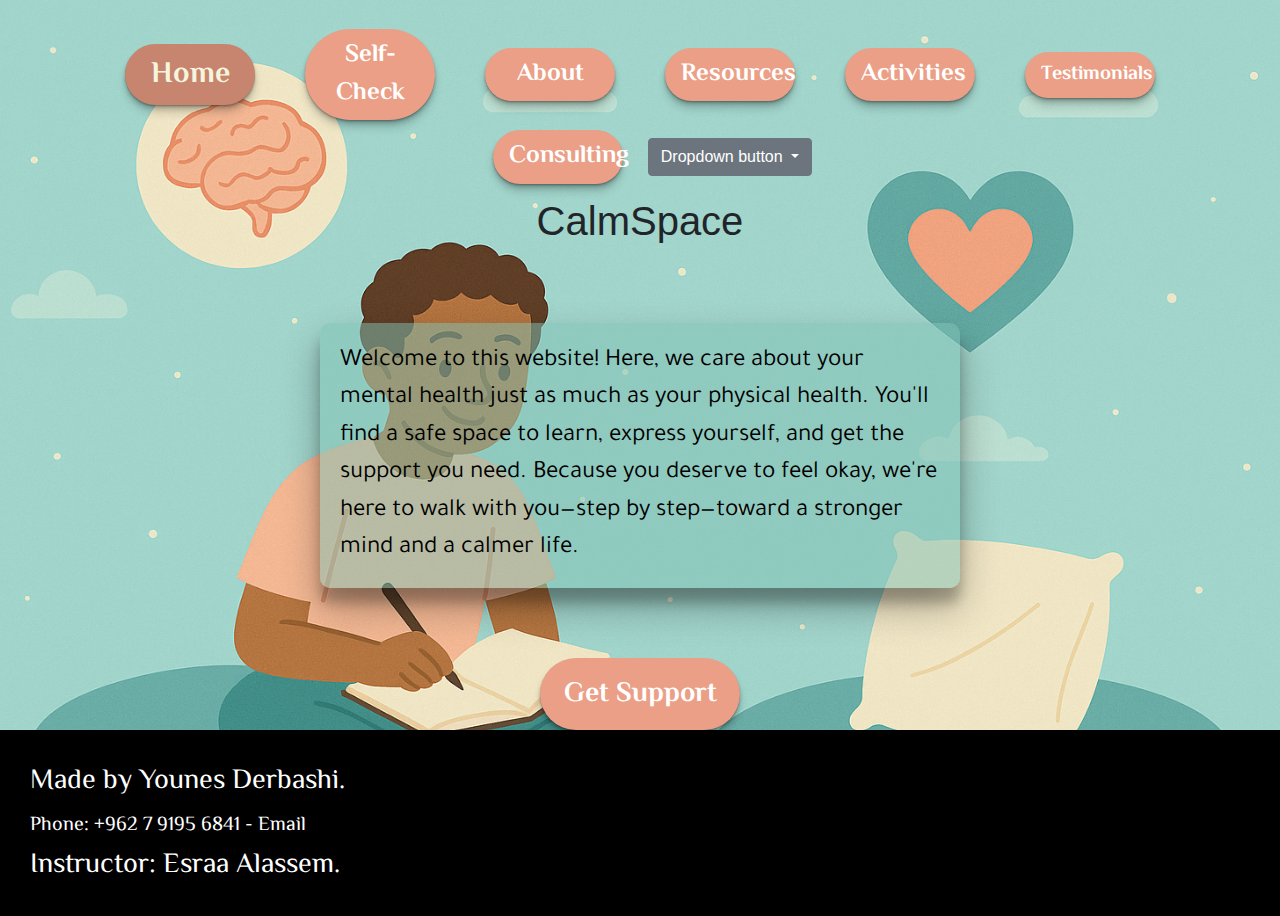
<file: index.html>
<!DOCTYPE html>
<html lang="en">
<head>
    <link rel="stylesheet" href="style.css">
    <meta charset="UTF-8">
     <link rel="stylesheet" href="https://cdn.jsdelivr.net/npm/bootstrap@4.0.0/dist/css/bootstrap.min.css" integrity="sha384-Gn5384xqQ1aoWXA+058RXPxPg6fy4IWvTNh0E263XmFcJlSAwiGgFAW/dAiS6JXm" crossorigin="anonymous">
    <meta name="viewport" content="width=device-width, initial-scale=1.0">
    <link href="https://fonts.googleapis.com/css2?family=El+Messiri:wght@400;600&family=Tajawal:wght@400;700&display=swap" rel="stylesheet">
    <title>CalmSpace</title>
</head>
<body>
  <nav class="navbar navbar-expand-md justify-content-center mt-3">
    <div class="container-fluid flex-wrap justify-content-center">
      <a class="nav-link custom-nav selected" href="index.html">Home</a>
      <a class="nav-link custom-nav" href="form.html">Self-Check</a>
      <a class="nav-link custom-nav" href="about.html">About</a>
      <a class="nav-link custom-nav" href="resources.html">Resources</a>
      <a class="nav-link custom-nav" href="activities.html">Activities</a>
      <a class="nav-link custom-nav" style="font-size:20px" href="testimonials.html">Testimonials</a>
      <a class="nav-link custom-nav" href="consulting.html">Consulting</a>
<div class="dropdown">
  <button class="btn btn-secondary dropdown-toggle" type="button" id="dropdownMenuButton" data-toggle="dropdown" aria-haspopup="true" aria-expanded="false">
    Dropdown button
  </button>
  <div class="dropdown-menu" aria-labelledby="dropdownMenuButton">
    <a class="dropdown-item" href="#">Action</a>
    <a class="dropdown-item" href="#">Another action</a>
    <a class="dropdown-item" href="#">Something else here</a>
  </div>
</div>
    </div>
  </nav>
<h1>CalmSpace</h1>
<main>
	<p>Welcome to this website! Here, we care about your mental health just as much as your physical
	health. You'll find a safe space to learn, express yourself, and get the support you need. Because you deserve to feel okay, we're here to walk with you—step by step—toward a stronger mind and a calmer life.</p> </main>

    <a target="_blank" class="button" href="https://www.justlife.com/ar-AE/psychotherapy-counselling">Get Support</a>

<a href=""></a>

<footer>
	<div class="footerColumn">Made by Younes Derbashi.
		<br><span style="font-size: 20px">Phone: ‪+962 7 9195 6841‬ - </span>
		<span style="font-size: 20px"><a href="mailto:refshex.ana@gmail.com">Email</a></span>
	</div>
<div class="footerColumn">Instructor: <a href="https://www.linkedin.com/in/esraa-alassem-8b09a3246">Esraa Alassem</a>.</div>
</footer>
</body>
</html>
</file>
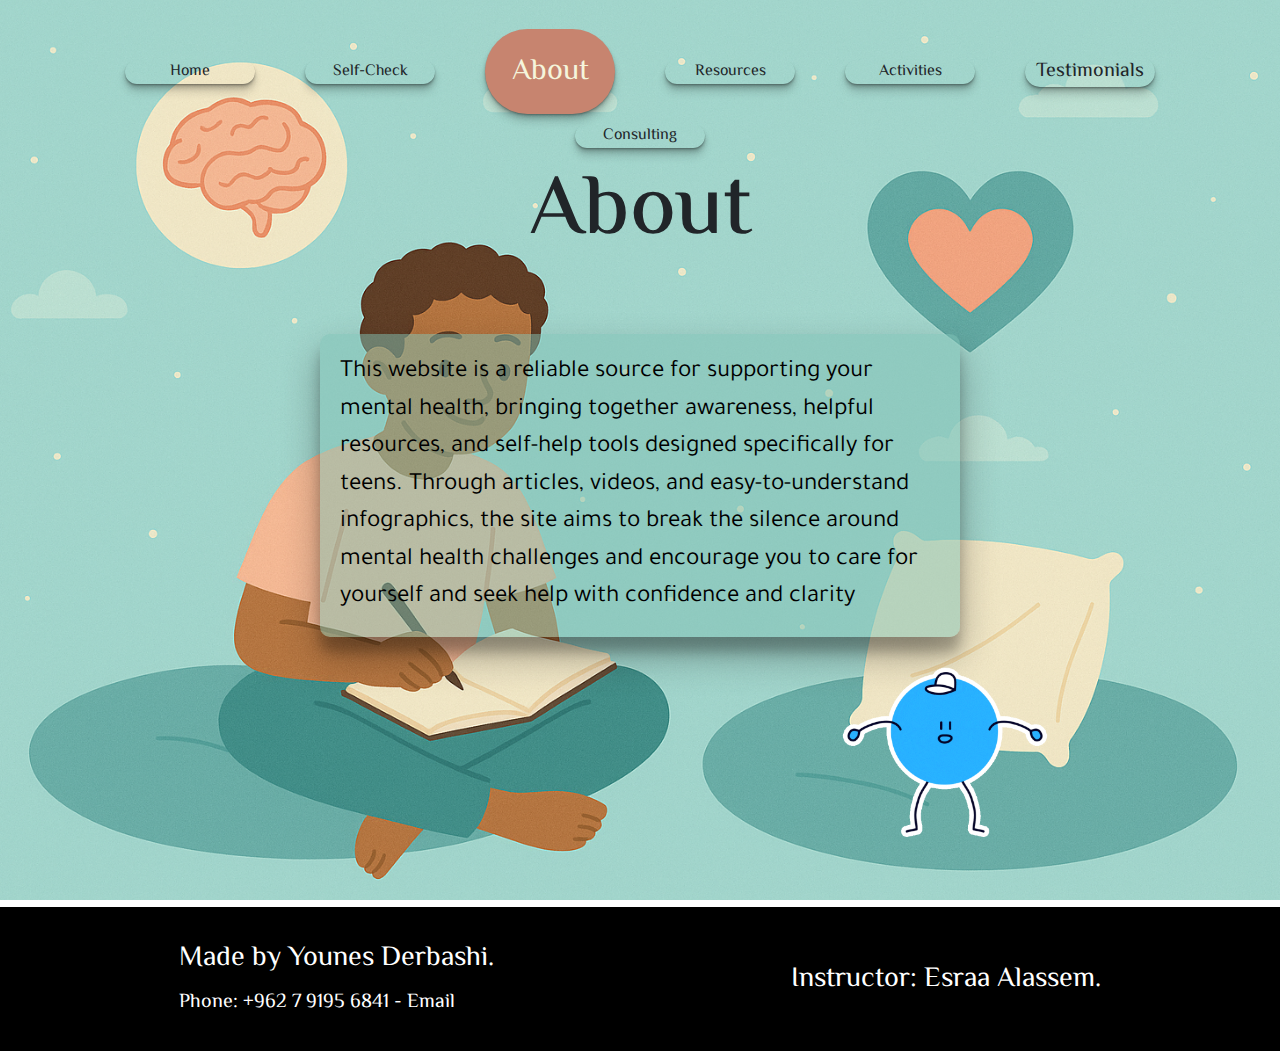
<file: about.html>
<!DOCTYPE html>
<html lang="en">
<head>
    <link href="https://cdn.jsdelivr.net/npm/bootstrap@5.3.2/dist/css/bootstrap.min.css" rel="stylesheet">
    <link rel="stylesheet" href="style.css">
    <meta charset="UTF-8">
    <meta name="viewport" content="width=device-width, initial-scale=1.0">
    <link href="https://fonts.googleapis.com/css2?family=El+Messiri:wght@400;600&family=Tajawal:wght@400;700&display=swap" rel="stylesheet">
    <title>About - CalmSpace</title>
</head>
<body>


    <nav class="navbar navbar-expand-md justify-content-center mt-3">
        <div class="container-fluid flex-wrap justify-content-center">
          <a class="nav-link custom-nav" href="index.html">Home</a>
          <a class="nav-link custom-nav" href="form.html">Self-Check</a>
          <a class="nav-link custom-nav selected" href="about.html">About</a>
          <a class="nav-link custom-nav" href="resources.html">Resources</a>
          <a class="nav-link custom-nav" href="activities.html">Activities</a>
          <a class="nav-link custom-nav" style="font-size:20px" href="testimonials.html">Testimonials</a>
          <a class="nav-link custom-nav" href="consulting.html">Consulting</a>
        </div>
      </nav>
	<h1>About</h1>
<main>
<p style="margin-bottom: 0">This website is a reliable source for supporting your mental health, bringing together awareness, helpful resources, and self-help tools designed specifically for teens. Through articles, videos, and easy-to-understand infographics, the site aims to break the silence around mental health challenges and encourage you to care for yourself and seek help with confidence and clarity</p>
	<img class="image-below"src="assets/gifs/about-guy.gif" alt="About guy gif.">
</main>
<footer>
	<div class="footerColumn">Made by Younes Derbashi.
		<br><span style="font-size: 20px">Phone: +962 7 9195 6841 - </span>
		<span style="font-size: 20px"><a href="mailto:refshex.ana@gmail.com">Email</a></span>
	</div>
<div class="footerColumn">Instructor: <a href="https://www.linkedin.com/in/esraa-alassem-8b09a3246">Esraa Alassem</a>.</div>
</footer>
</body>
</html>
</file>
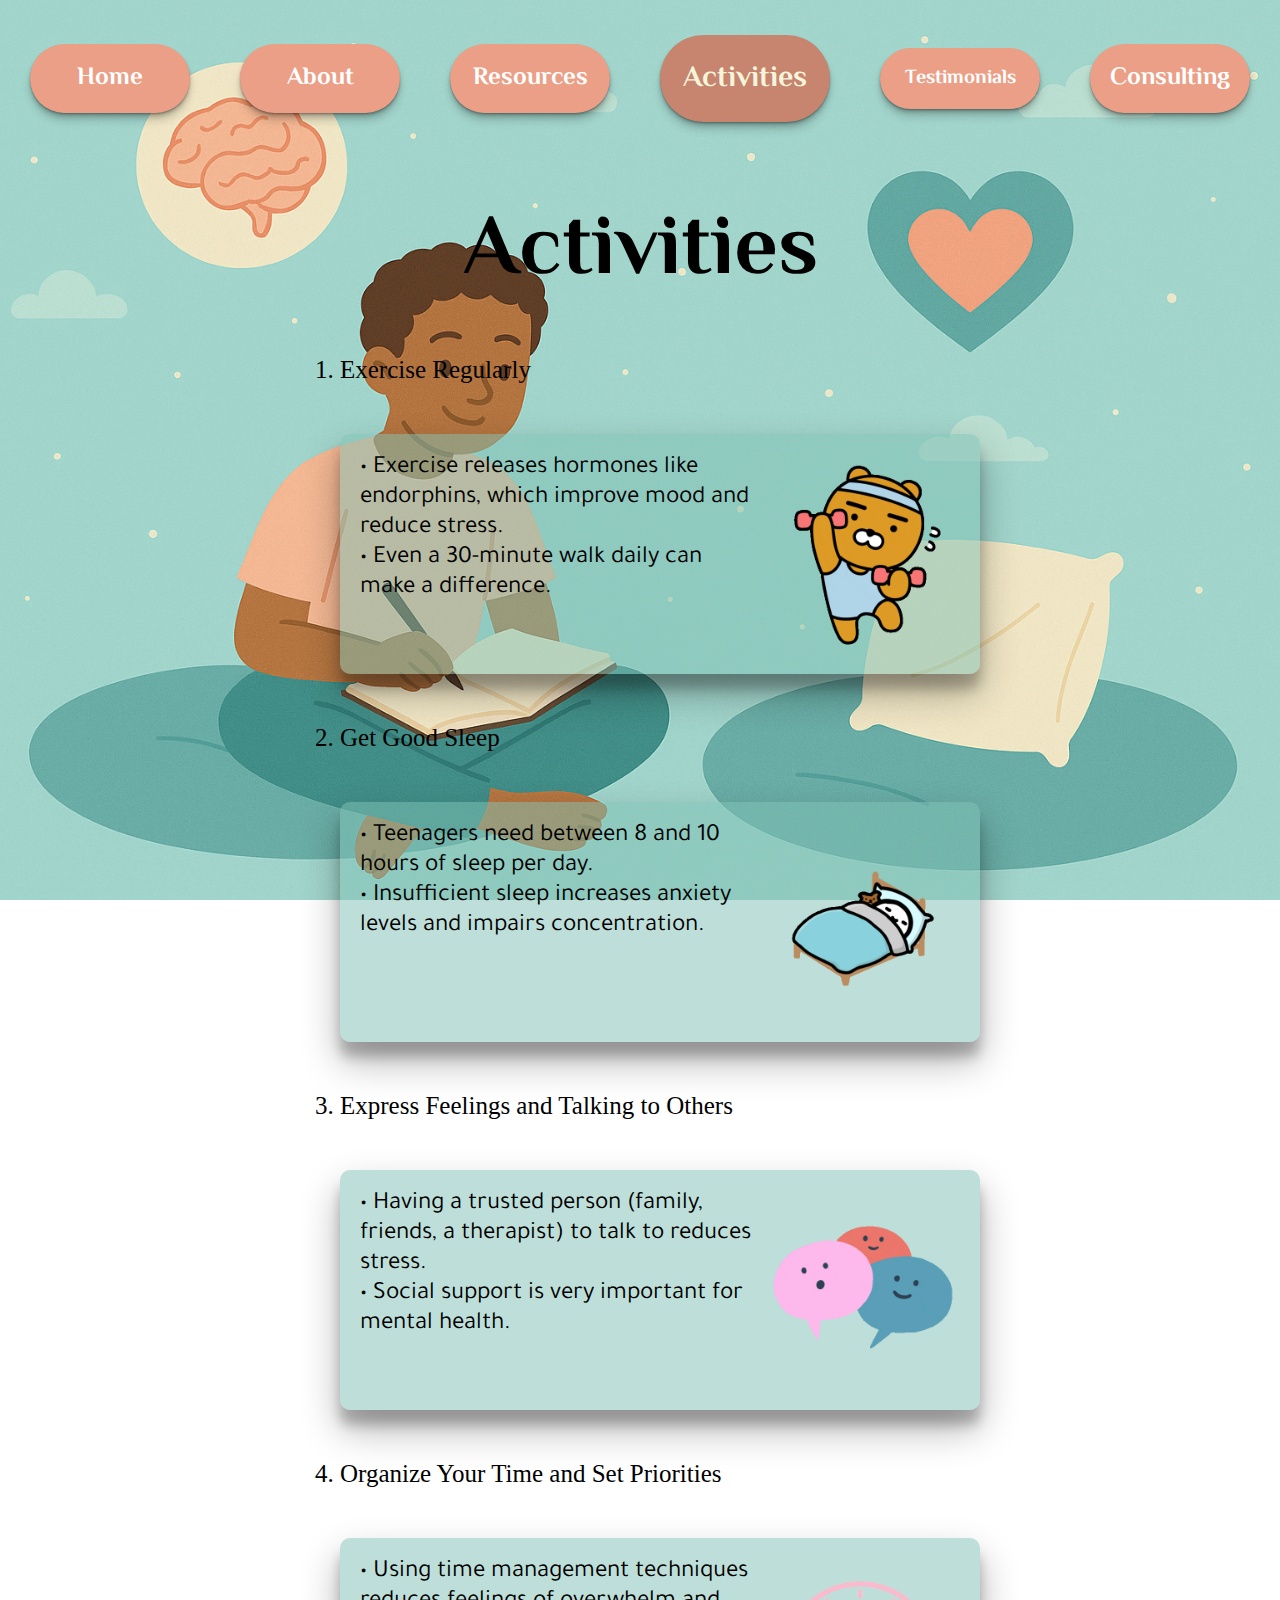
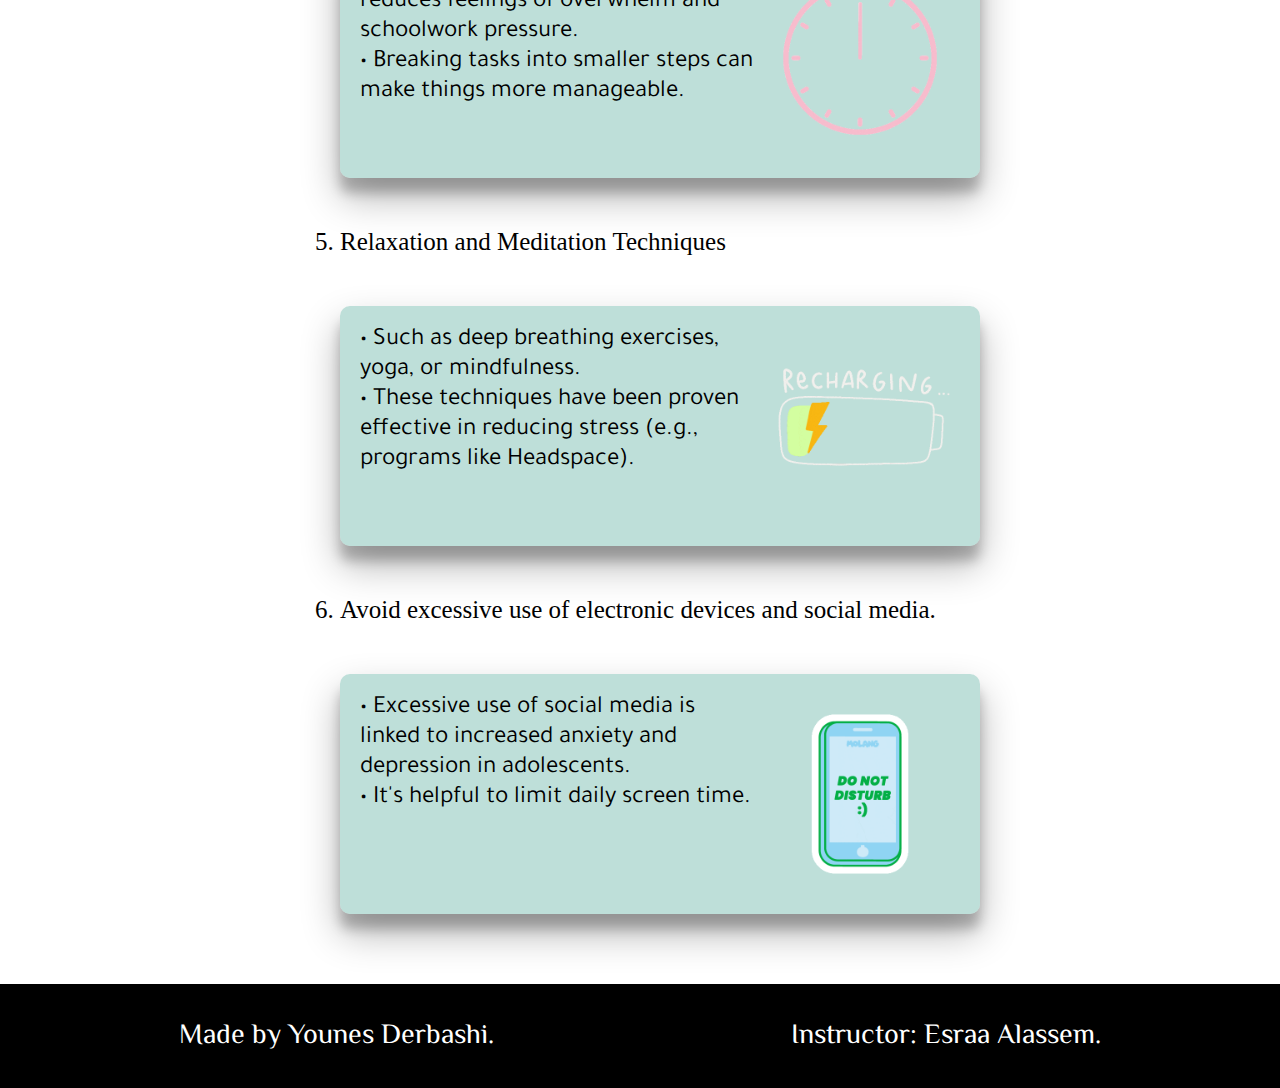
<file: activities.html>
<!DOCTYPE html>
<html lang="en">
<head>
    <link rel="stylesheet" href="style.css">
    <meta charset="UTF-8">
    <meta name="viewport" content="width=device-width, initial-scale=1.0">
    <link href="https://fonts.googleapis.com/css2?family=El+Messiri:wght@400;600&family=Tajawal:wght@400;700&display=swap" rel="stylesheet">
    <title>Activities - CalmSpace</title>
</head>
<body>
<nav>
    <a href="index.html">Home</a>
    <a href="about.html">About</a>
    <a href="resources.html">Resources</a>
    <a class="selected" href="activities.html">Activities</a>
    <a style="font-size:20px" href="testimonials.html">Testimonials</a>
    <a href="consulting.html">Consulting</a>
</nav>
	<header>
	<h1>Activities</h1>
	</header>
<main>
<ol>
	<li>Exercise Regularly</li>
	<div class="list-img">
	<div class="content">
	• Exercise releases hormones like endorphins, which improve mood and reduce stress.
	<br>
	• Even a 30-minute walk daily can make a difference.
	</div>
	<img src="assets/gifs/sports-bear.gif" alt="Dancing bear.">
	</div>


	<li>Get Good Sleep</li>
	<div class="list-img">
	<div class="content">
	• Teenagers need between 8 and 10 hours of sleep per day.
	<br>
	• Insufficient sleep increases anxiety levels and impairs concentration.
	</div>
	<img src="assets/gifs/sleeping-figure.gif" alt="Sleeping guy.">
	</div>


	<li>Express Feelings and Talking to Others</li>
	<div class="list-img">
	<div class="content">
	• Having a trusted person (family, friends, a therapist) to talk to reduces stress.
	<br>
	• Social support is very important for mental health.
	</div>
	<img src="assets/gifs/self-expression.gif" alt="Emotion clouds/bubbles.">
	</div>


	<li>Organize Your Time and Set Priorities</li>
	<div class="list-img">
	<div class="content">
	• Using time management techniques reduces feelings of overwhelm and schoolwork pressure.
	<br>
	• Breaking tasks into smaller steps can make things more manageable.
	</div>
	<img src="assets/gifs/clock.gif" alt="Clock ticking.">
	</div>


	<li>Relaxation and Meditation Techniques</li>
	<div class="list-img">
	<div class="content">
	• Such as deep breathing exercises, yoga, or mindfulness.
	<br>
	• These techniques have been proven effective in reducing stress (e.g., programs like Headspace).
	</div>
	<img src="assets/gifs/relaxation.gif" alt="Battery gif.">
	</div>

	<li>Avoid excessive use of electronic devices and social media.</li>
	<div class="list-img">
	<div class="content">
	• Excessive use of social media is linked to increased anxiety and depression in adolescents.
	<br>
	• It's helpful to limit daily screen time.
	</div>
	<img src="assets/gifs/no-phone.gif" alt="Do not disturb.">
	</div>
</ol>

</main>
<footer>
<div class="footerColumn">Made by Younes Derbashi.</div>
<div class="footerColumn">Instructor: <a target="_blank" href="https://www.linkedin.com/in/esraa-alassem-8b09a3246">Esraa Alassem</a>.</div>
</footer>
</body>
</html>
</file>
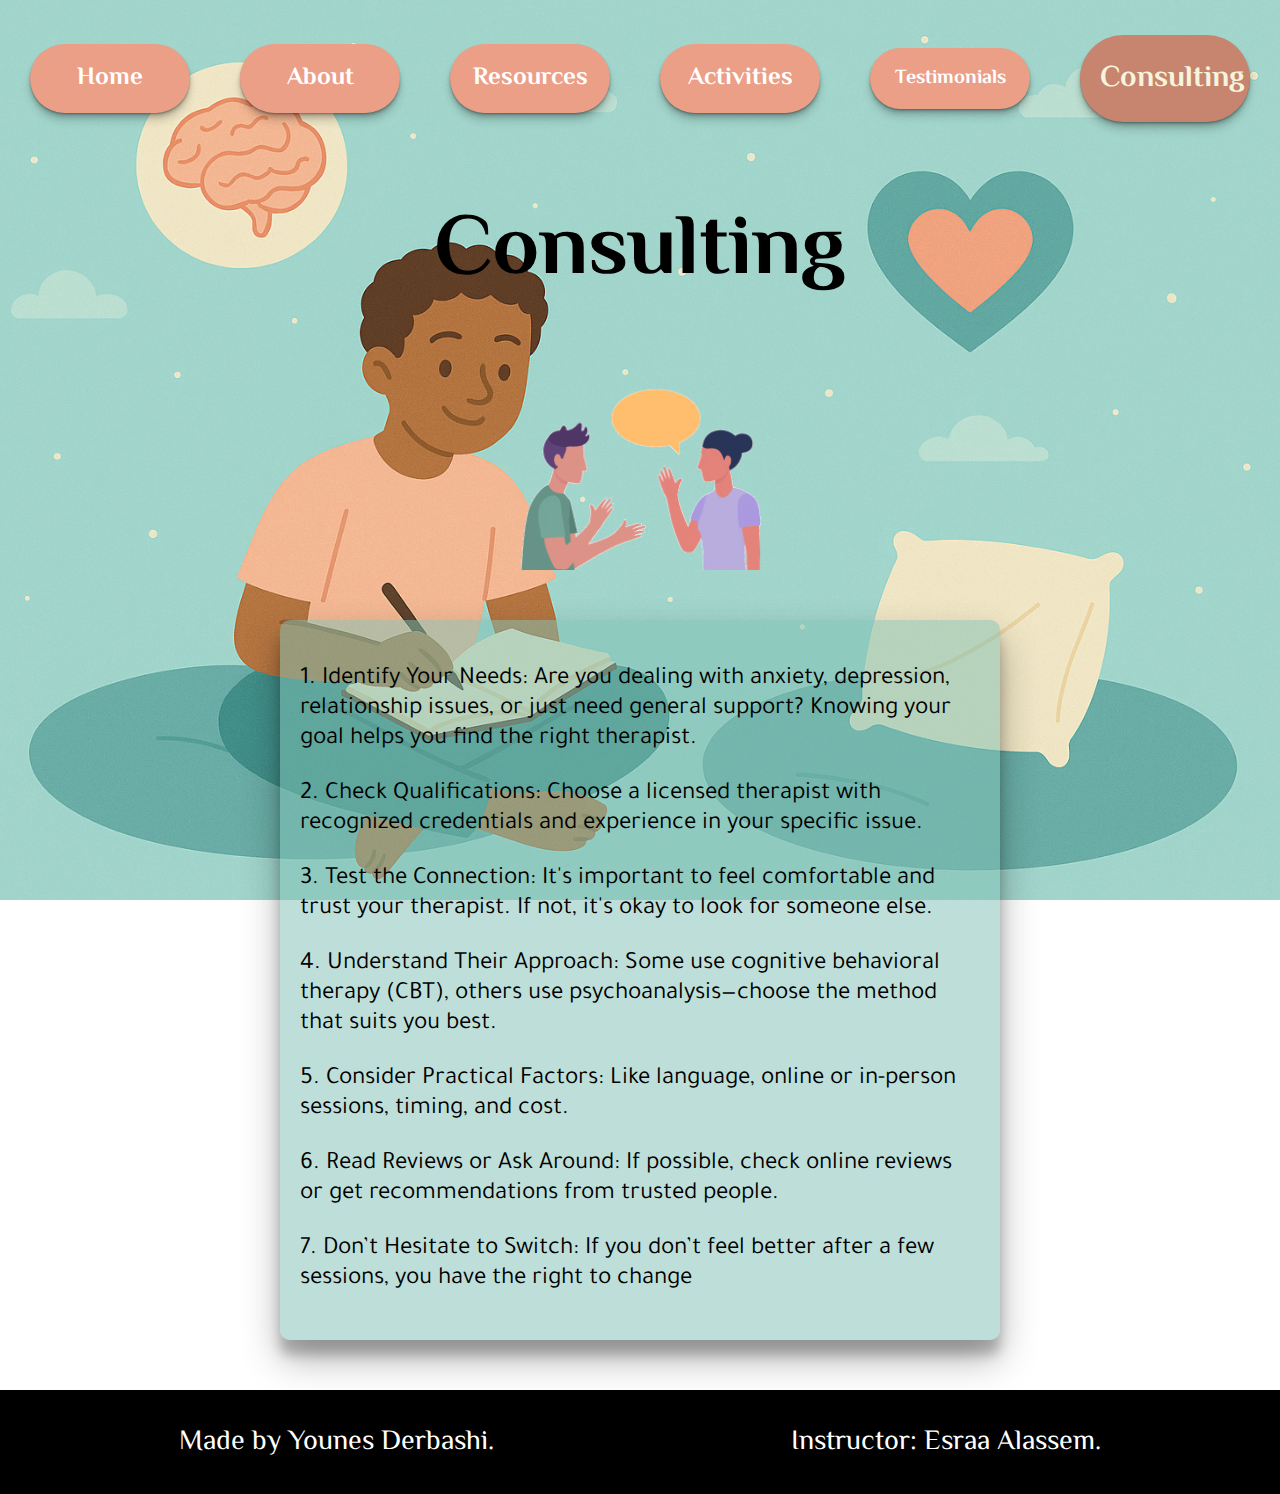
<file: consulting.html>
<!DOCTYPE html>
<html lang="en">
<head>
    <link rel="stylesheet" href="style.css">
    <meta charset="UTF-8">
    <meta name="viewport" content="width=device-width, initial-scale=1.0">
    <link href="https://fonts.googleapis.com/css2?family=El+Messiri:wght@400;600&family=Tajawal:wght@400;700&display=swap" rel="stylesheet">
    <title>Consulting - CalmSpace</title>
</head>
<body>
<nav>
    <a href="index.html">Home</a>
    <a href="about.html">About</a>
    <a href="resources.html">Resources</a>
    <a href="activities.html">Activities</a>
    <a  style="font-size:20px" href="testimonials.html">Testimonials</a>
    <a class="selected" href="consulting.html">Consulting</a>
</nav>
	<header>
	<h1>Consulting</h1>
	<img src="assets/gifs/consult.gif" alt="Consulting gif." width="250" height="250">
	</header>
	<div class="main">
	<p>1. Identify Your Needs: Are you dealing with anxiety, depression, relationship issues, or just need general support? Knowing your goal helps you find the right therapist. </p>
	<p>2. Check Qualifications: Choose a licensed therapist with recognized credentials and experience in your specific issue.</p>
	<p>3. Test the Connection: It's important to feel comfortable and trust your therapist. If not, it's okay to look for someone else.</p>
	<p>4. Understand Their Approach: Some use cognitive behavioral therapy (CBT), others use psychoanalysis—choose the method that suits you best.</p>
	<p>5. Consider Practical Factors: Like language, online or in-person sessions, timing, and cost.</p>
	<p>6. Read Reviews or Ask Around: If possible, check online reviews or get recommendations from trusted people.</p>
	<p>7. Don’t Hesitate to Switch: If you don’t feel better after a few sessions, you have the right to change</p>
</div>
<footer>
<div class="footerColumn">Made by Younes Derbashi.</div>
<div class="footerColumn">Instructor: <a target="_blank" href="https://www.linkedin.com/in/esraa-alassem-8b09a3246">Esraa Alassem</a>.</div>
</footer>

<style>
.main {
	max-width: 680px;	
	font-size: 25px;
	font-family: "Tajawal";
	margin-inline: auto;
	margin-block: 50px;
	background-color: #7ebfb380;
	border-radius: 10px;
	color: #000;
	padding: 20px;
	box-shadow: 0 19px 38px rgba(0,0,0,0.30), 0 15px 12px rgba(0,0,0,0.22);
}

</style>
</body>
</html>
</file>
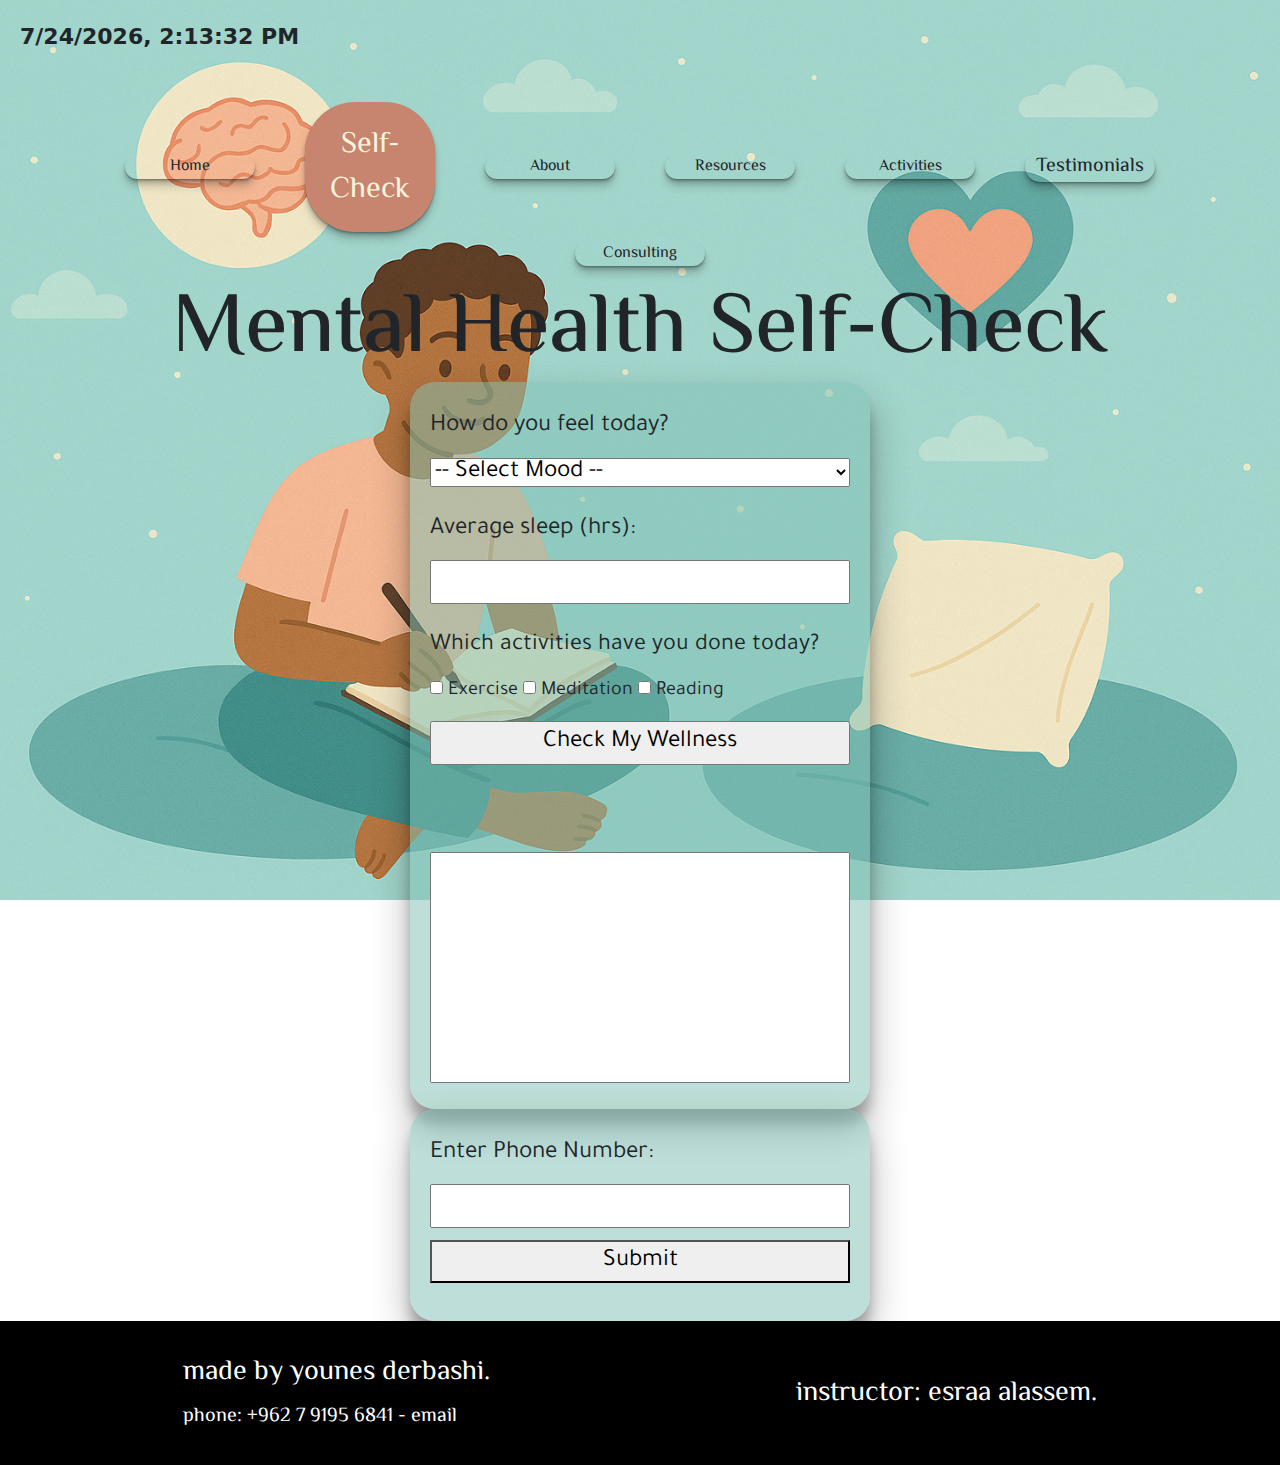
<file: form.html>
<!doctype html>
<html lang="en">
<head>
    <link href="https://cdn.jsdelivr.net/npm/bootstrap@5.3.2/dist/css/bootstrap.min.css" rel="stylesheet">
    <link rel="stylesheet" href="style.css">
    <meta charset="utf-8">
    <meta name="viewport" content="width=device-width, initial-scale=1.0">
    <link href="https://fonts.googleapis.com/css2?family=el+messiri:wght@400;600&family=tajawal:wght@400;700&display=swap" rel="stylesheet">
    <title>calmspace</title>
</head>
<body>
<div style="font-size: 22px; padding: 20px; font-weight: bold" id="datetime" style="font-weight: bold; margin: 10px 0;"></div>
<nav class="navbar navbar-expand-md justify-content-center mt-3">
    <div class="container-fluid flex-wrap justify-content-center">
      <a class="nav-link custom-nav " href="index.html">Home</a>
      <a class="nav-link custom-nav selected" href="form.html">Self-Check</a>
      <a class="nav-link custom-nav" href="about.html">About</a>
      <a class="nav-link custom-nav" href="resources.html">Resources</a>
      <a class="nav-link custom-nav" href="activities.html">Activities</a>
      <a class="nav-link custom-nav" style="font-size:20px" href="testimonials.html">Testimonials</a>
      <a class="nav-link custom-nav" href="consulting.html">Consulting</a>
    </div>
  </nav>
<h1>Mental Health Self-Check</h1>

<form id="selfCheckForm">
  <label for="select-list">How do you feel today?</label>
  <select id="select-list" name="mood-list">
    <option value="">-- Select Mood --</option>
    <option value="Happy">Happy</option>
    <option value="Frowning">Frowning</option>
    <option value="Sad">Sad</option>
  </select>
  <span class="error" id="moodError" style="color:red;"></span>

  <label for="sleep">Average sleep (hrs):</label>
  <input type="number" id="sleep" name="sleep">
  <span class="error" id="sleepError" style="color:red;"></span>

  <fieldset>
    <legend>Which activities have you done today?</legend>
    <span style="font-size: 20px">
    <input type="checkbox" name="activity" value="Exercise"> Exercise
    <input type="checkbox" name="activity" value="Meditation"> Meditation
    <input type="checkbox" name="activity" value="Reading"> Reading
    <span class="error" id="activityError" style="color:red;"></span>
    </span>
  </fieldset>

  <input type="submit" value="Check My Wellness">

  <br><br>
  <textarea id="report" rows="6" cols="50" readonly></textarea>
 
</form>

<form onsubmit="return validatePhoneNumber()">
  <label for="phone">Enter Phone Number:</label>
  <input type="text" id="phone" name="phone" />
  <button type="submit">Submit</button>
  <p id="message" style="color:red;"></p>
</form>

<script>
  function validatePhoneNumber() {
    const phoneInput = document.getElementById("phone").value;
    const message = document.getElementById("message");

    if (phoneInput.startsWith("00962") && phoneInput.length === 14) {
      message.style.color = "green";
      message.textContent = "Phone number is valid!";
      return true;
    } else {
      message.textContent = "Invalid phone number. It must start with 00962 and be 14 characters long.";
      return false;
    }
  }
</script>

<script>
window.onload = function () {
    const dateTime = new Date().toLocaleString();
    document.getElementById("datetime").textContent = dateTime;

    document.getElementById("selfCheckForm").onsubmit = function (e) {
        let valid = true;

        document.querySelectorAll("span.error").forEach(span => span.textContent = "");

        const mood = document.getElementById("select-list");
        if (!mood.value) {
            document.getElementById("moodError").textContent = "Please select a mood.";
            valid = false;
        }

        const sleep = document.getElementById("sleep");
        if (!sleep.value || isNaN(sleep.value) || sleep.value < 0 || sleep.value > 24) {
            document.getElementById("sleepError").textContent = "Enter valid sleep hours (0–24).";
            valid = false;
        }

        const activities = document.querySelectorAll("input[name='activity']:checked");
        if (activities.length === 0) {
            document.getElementById("activityError").textContent = "Select at least one activity.";
            valid = false;
        }

        if (!valid) {
            e.preventDefault();
            return false;
        }

        const report = `
Mood: ${mood.value}
Sleep: ${sleep.value} hours
Activities: ${Array.from(activities).map(cb => cb.value).join(", ")}
        `;
        document.getElementById("report").value = report;
        return false;
    };
};
</script>


<footer>
	<div class="footercolumn">made by younes derbashi.
		<br><span style="font-size: 20px">phone: +962 7 9195 6841 - </span>
		<span style="font-size: 20px"><a href="mailto:refshex.ana@gmail.com">email</a></span>
	</div>
<div class="footercolumn">instructor: <a href="https://www.linkedin.com/in/esraa-alassem-8b09a3246">esraa alassem</a>.</div>
</footer>
</body>
</html>
</file>
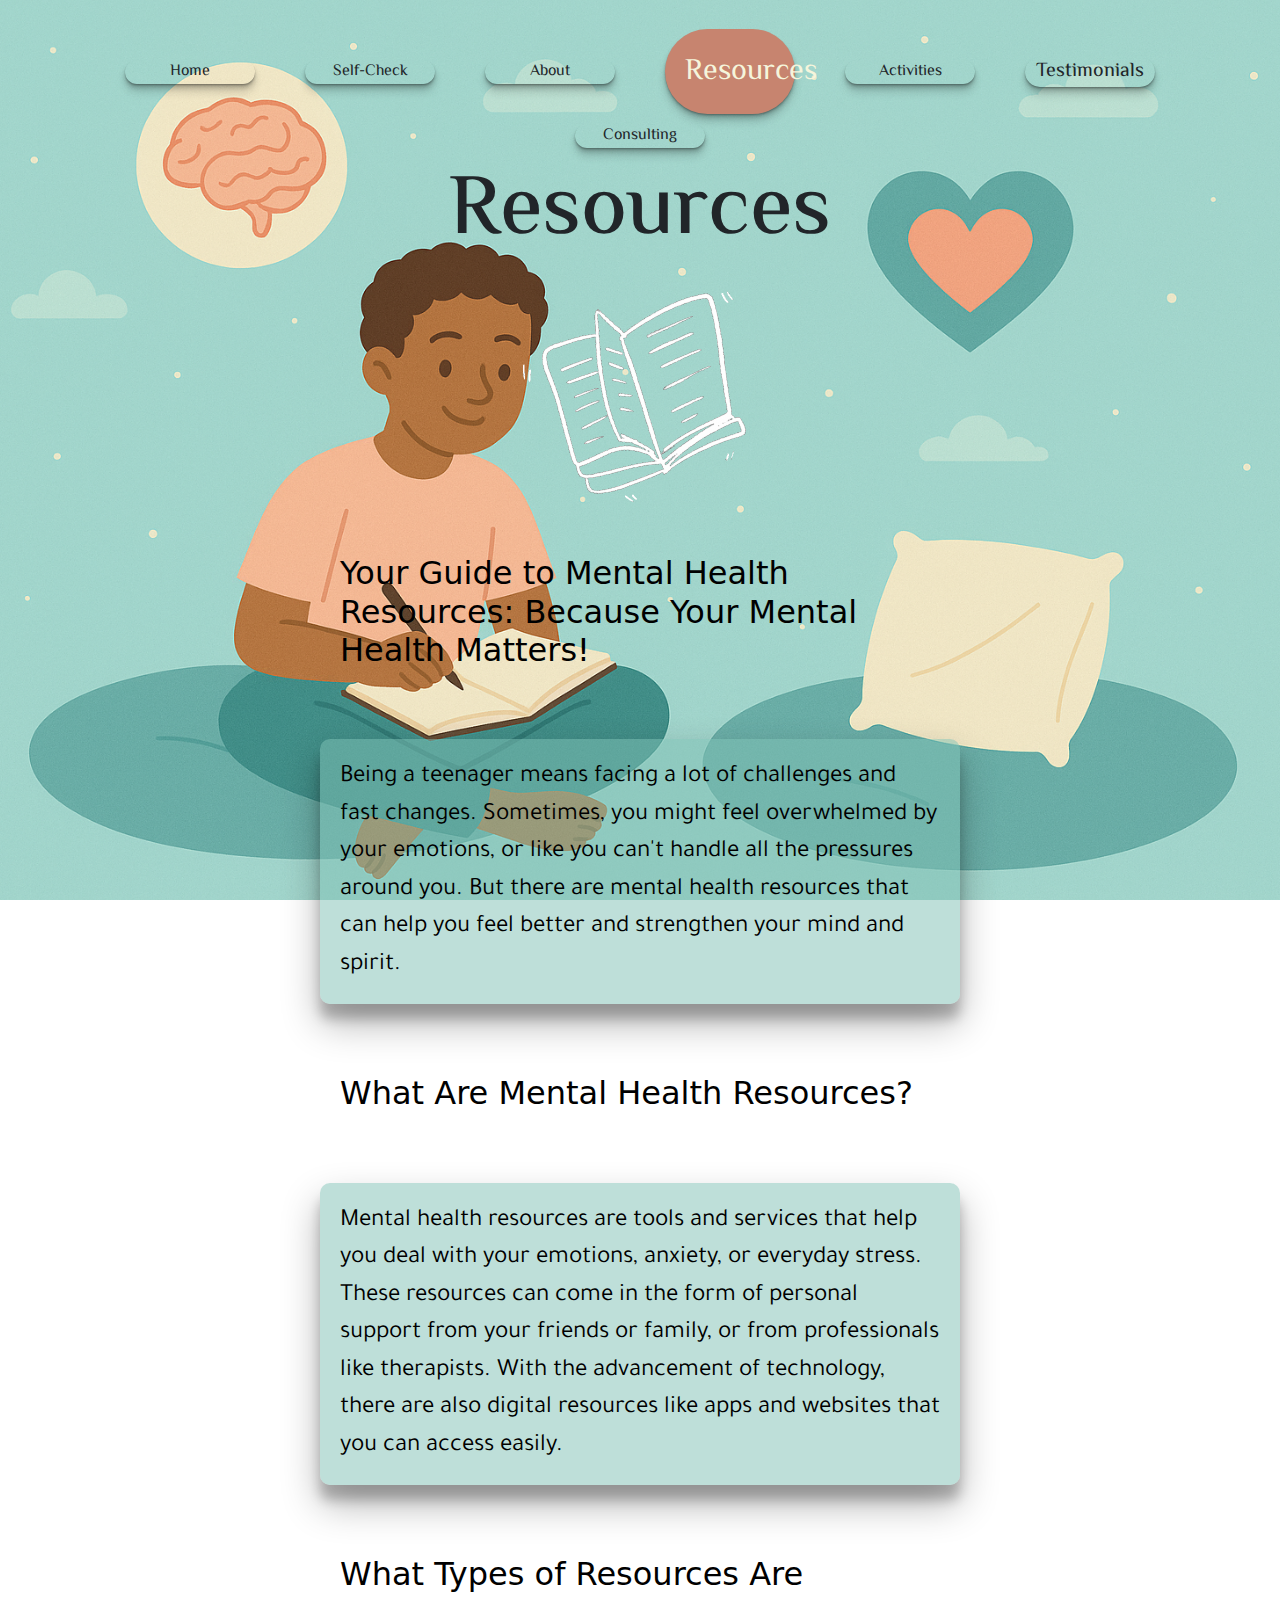
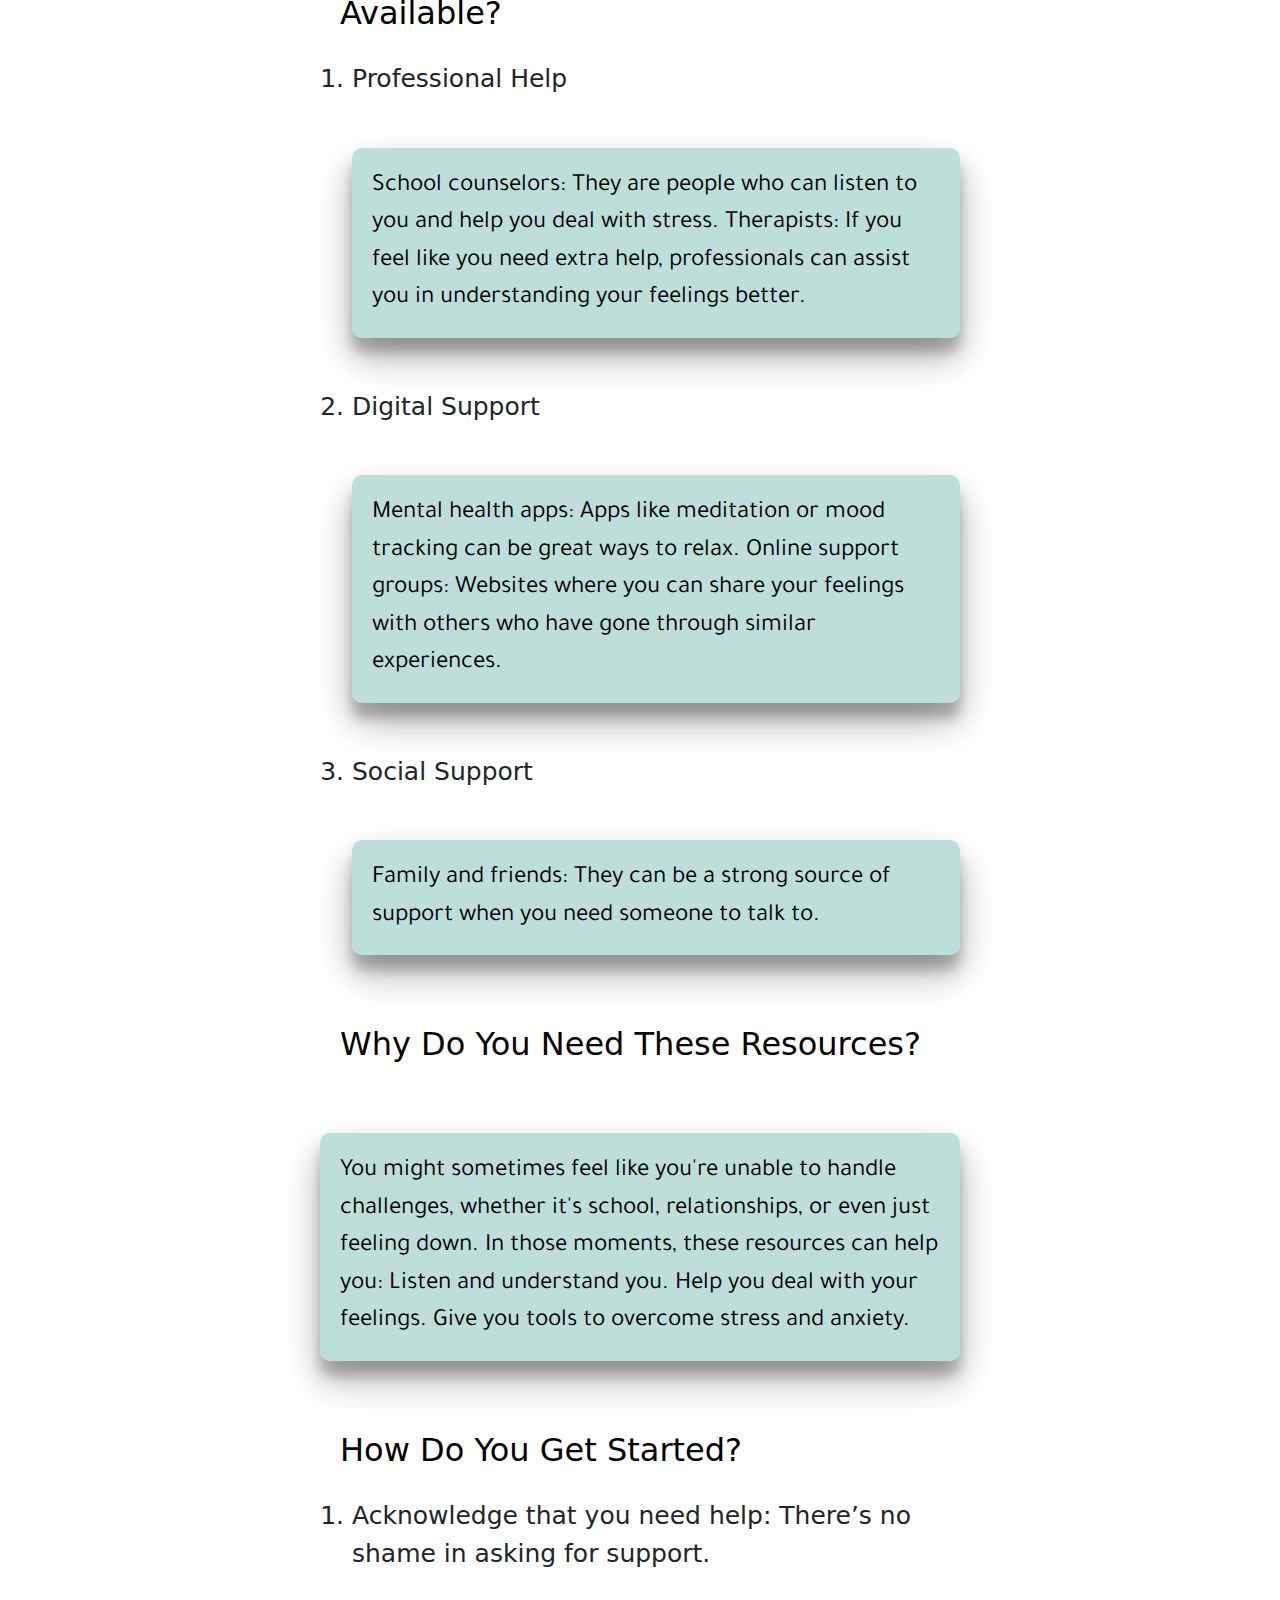
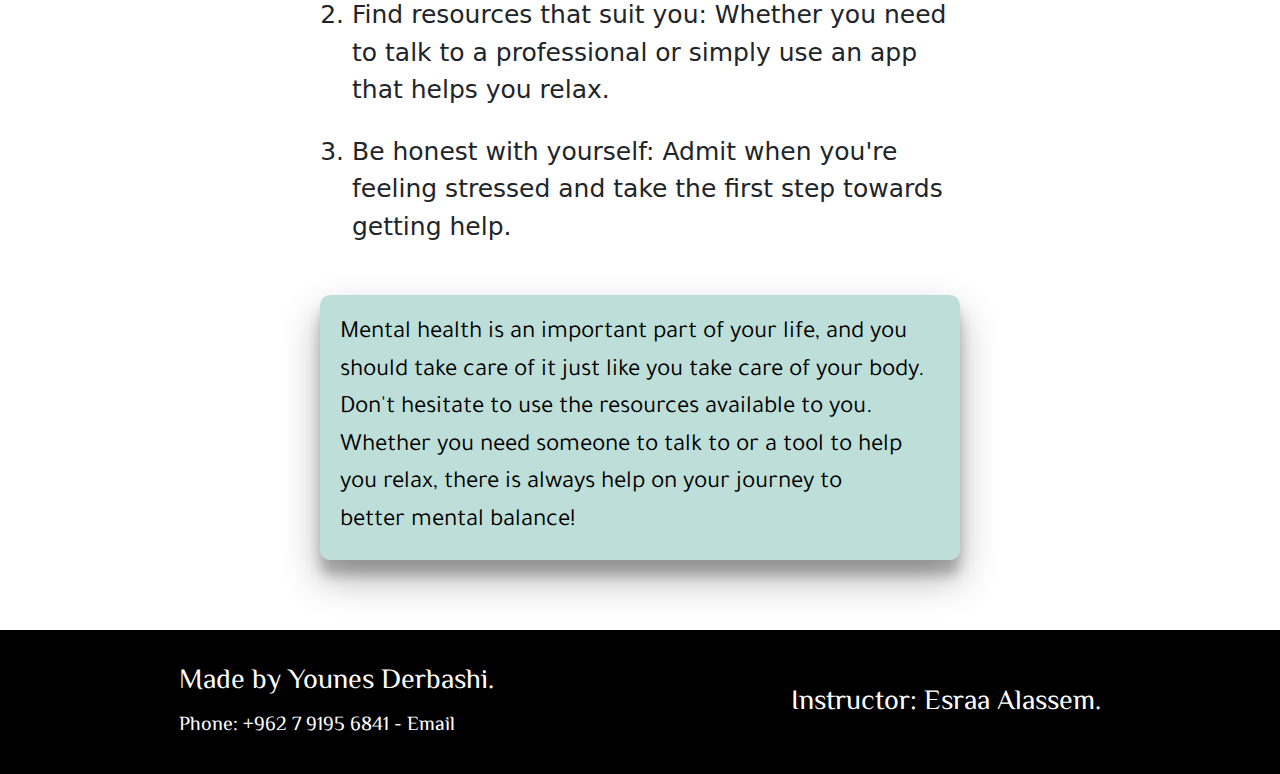
<file: resources.html>
<!DOCTYPE html>
<html lang="en">
<head>
	<link href="https://cdn.jsdelivr.net/npm/bootstrap@5.3.2/dist/css/bootstrap.min.css" rel="stylesheet">
    <link rel="stylesheet" href="style.css">
    <meta charset="UTF-8">
    <meta name="viewport" content="width=device-width, initial-scale=1.0">
    <link href="https://fonts.googleapis.com/css2?family=El+Messiri:wght@400;600&family=Tajawal:wght@400;700&display=swap" rel="stylesheet">
    <title>Resources - CalmSpace</title>
</head>
<body>
	<nav class="navbar navbar-expand-md justify-content-center mt-3">
        <div class="container-fluid flex-wrap justify-content-center">
          <a class="nav-link custom-nav" href="index.html">Home</a>
          <a class="nav-link custom-nav" href="form.html">Self-Check</a>
          <a class="nav-link custom-nav" href="about.html">About</a>
          <a class="nav-link custom-nav selected" href="resources.html">Resources</a>
          <a class="nav-link custom-nav" href="activities.html">Activities</a>
          <a class="nav-link custom-nav" style="font-size:20px" href="testimonials.html">Testimonials</a>
          <a class="nav-link custom-nav" href="consulting.html">Consulting</a>
        </div>
      </nav>
	<header>
	<h1>Resources</h1>
	<img  width="250" height="250" src="assets/gifs/book.gif" alt="Booktgif.">
	</header>
<main>
	<h2>Your Guide to Mental Health Resources: Because Your Mental Health Matters!</h2>
	<p>Being a teenager means facing a lot of challenges and fast changes. Sometimes, you might feel overwhelmed by your emotions, or like you can't handle all the pressures around you. But there are mental health resources that can help you feel better and strengthen your mind and spirit.</p>
	<h2>What Are Mental Health Resources?</h2>
	<p>Mental health resources are tools and services that help you deal with your emotions, anxiety, or everyday stress. These resources can come in the form of personal support from your friends or family, or from professionals like therapists. With the advancement of technology, there are also digital resources like apps and websites that you can access easily.</p>
	<h2>What Types of Resources Are Available?</h2>
	<ol>
		<li>Professional Help</li>
		<p>School counselors: They are people who can listen to you and help you deal with stress.
		Therapists: If you feel like you need extra help, professionals can assist you in understanding your feelings better.
</p>
		<li>Digital Support</li>
		<p>Mental health apps: Apps like meditation or mood tracking can be great ways to relax.
		Online support groups: Websites where you can share your feelings with others who have gone through similar experiences.</p>
		<li>Social Support</li>
		<p>Family and friends: They can be a strong source of support when you need someone to talk to.</p>
	</ol>
	<h2>Why Do You Need These Resources?</h2>
	<p>You might sometimes feel like you're unable to handle challenges, whether it's school, relationships, or even just feeling down. In those moments, these resources can help you:
		Listen and understand you.
		Help you deal with your feelings.
		Give you tools to overcome stress and anxiety.</p>
	<h2>How Do You Get Started?</h2>
	<ol>
		<li>Acknowledge that you need help: There’s no shame in asking for support.</li>
		<br>
		<li>Find resources that suit you: Whether you need to talk to a professional or simply use an app that helps you relax.</li>
		<br>
		<li>Be honest with yourself: Admit when you're feeling stressed and take the first step towards getting help.</li>
	</ol>
	<p>Mental health is an important part of your life, and you should take care of it just like you take care of your body. Don't hesitate to use the resources available to you. Whether you need someone to talk to or a tool to help you relax, there is always help on your journey to better mental balance!</p>
</main>
<footer>
	<div class="footerColumn">Made by Younes Derbashi.
		<br><span style="font-size: 20px">Phone: +962 7 9195 6841 - </span>
		<span style="font-size: 20px"><a href="mailto:refshex.ana@gmail.com">Email</a></span>
	</div>
<div class="footerColumn">Instructor: <a href="https://www.linkedin.com/in/esraa-alassem-8b09a3246">Esraa Alassem</a>.</div>
</footer>
</body>
</html>
</file>
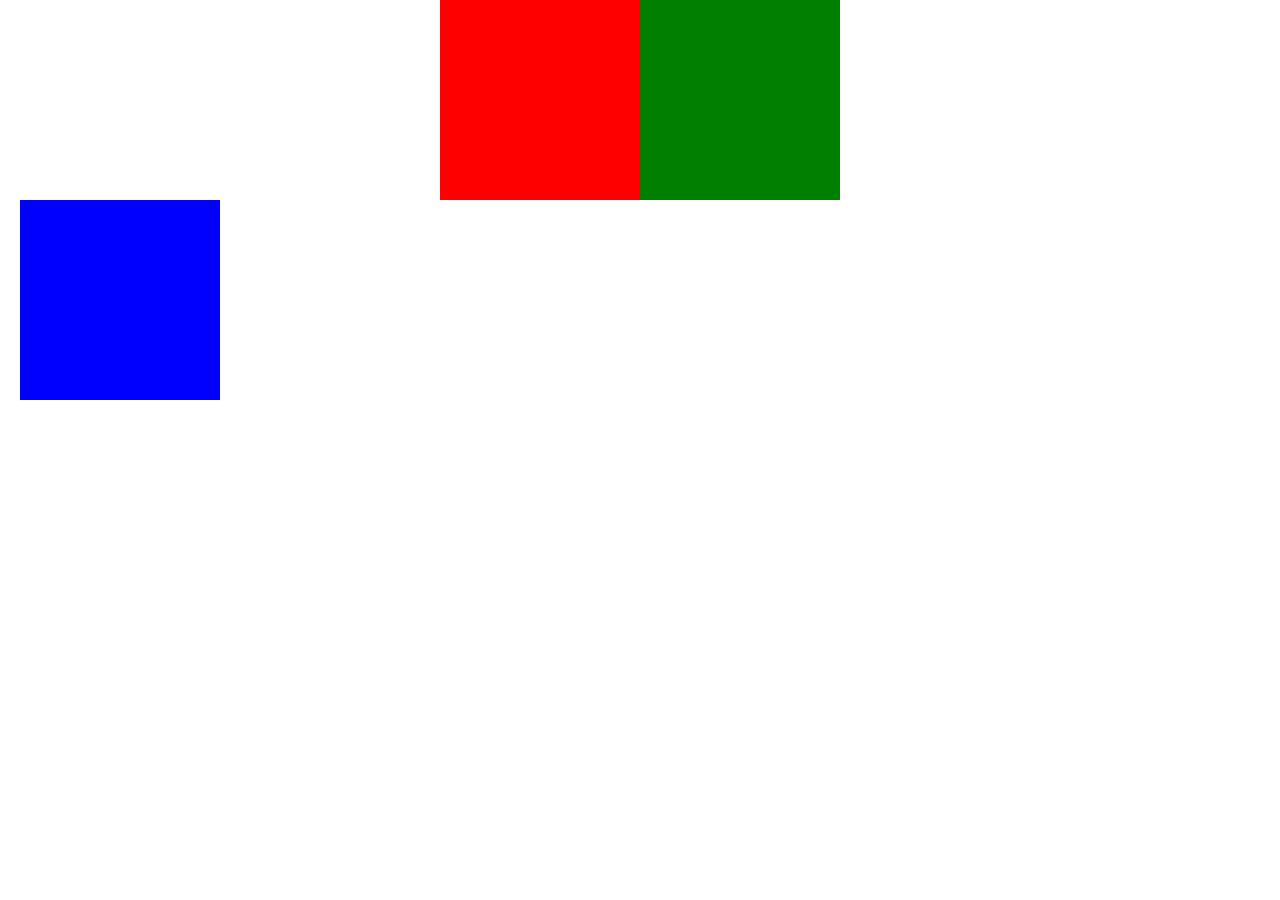
<file: temp.html>
<!DOCTYPE html>
<html lang="en">
<head>
	<meta charset="UTF-8">
	<title></title>
</head>
<body>
	<div class="container">
	<div id="box-one" class="box"></div>
	<div id="box-two" class="box"></div>
	</div>
	<div id="box-three" class="box"></div>
</body>
<style>
	body {
		margin: 0;
		padding: 0;
	}
	
	.container {
		display: flex;
		align-items: center;
		justify-content: center;
	}

	.box {
		width: 200px;
		height: 200px;
		position: relative;
	}

	#box-one {
		background-color: red;
		
	}
	#box-two {
		background-color: green;
	}
	#box-three {
		background-color: blue;
		left: 20px;
	}
</style>
</html>
</file>
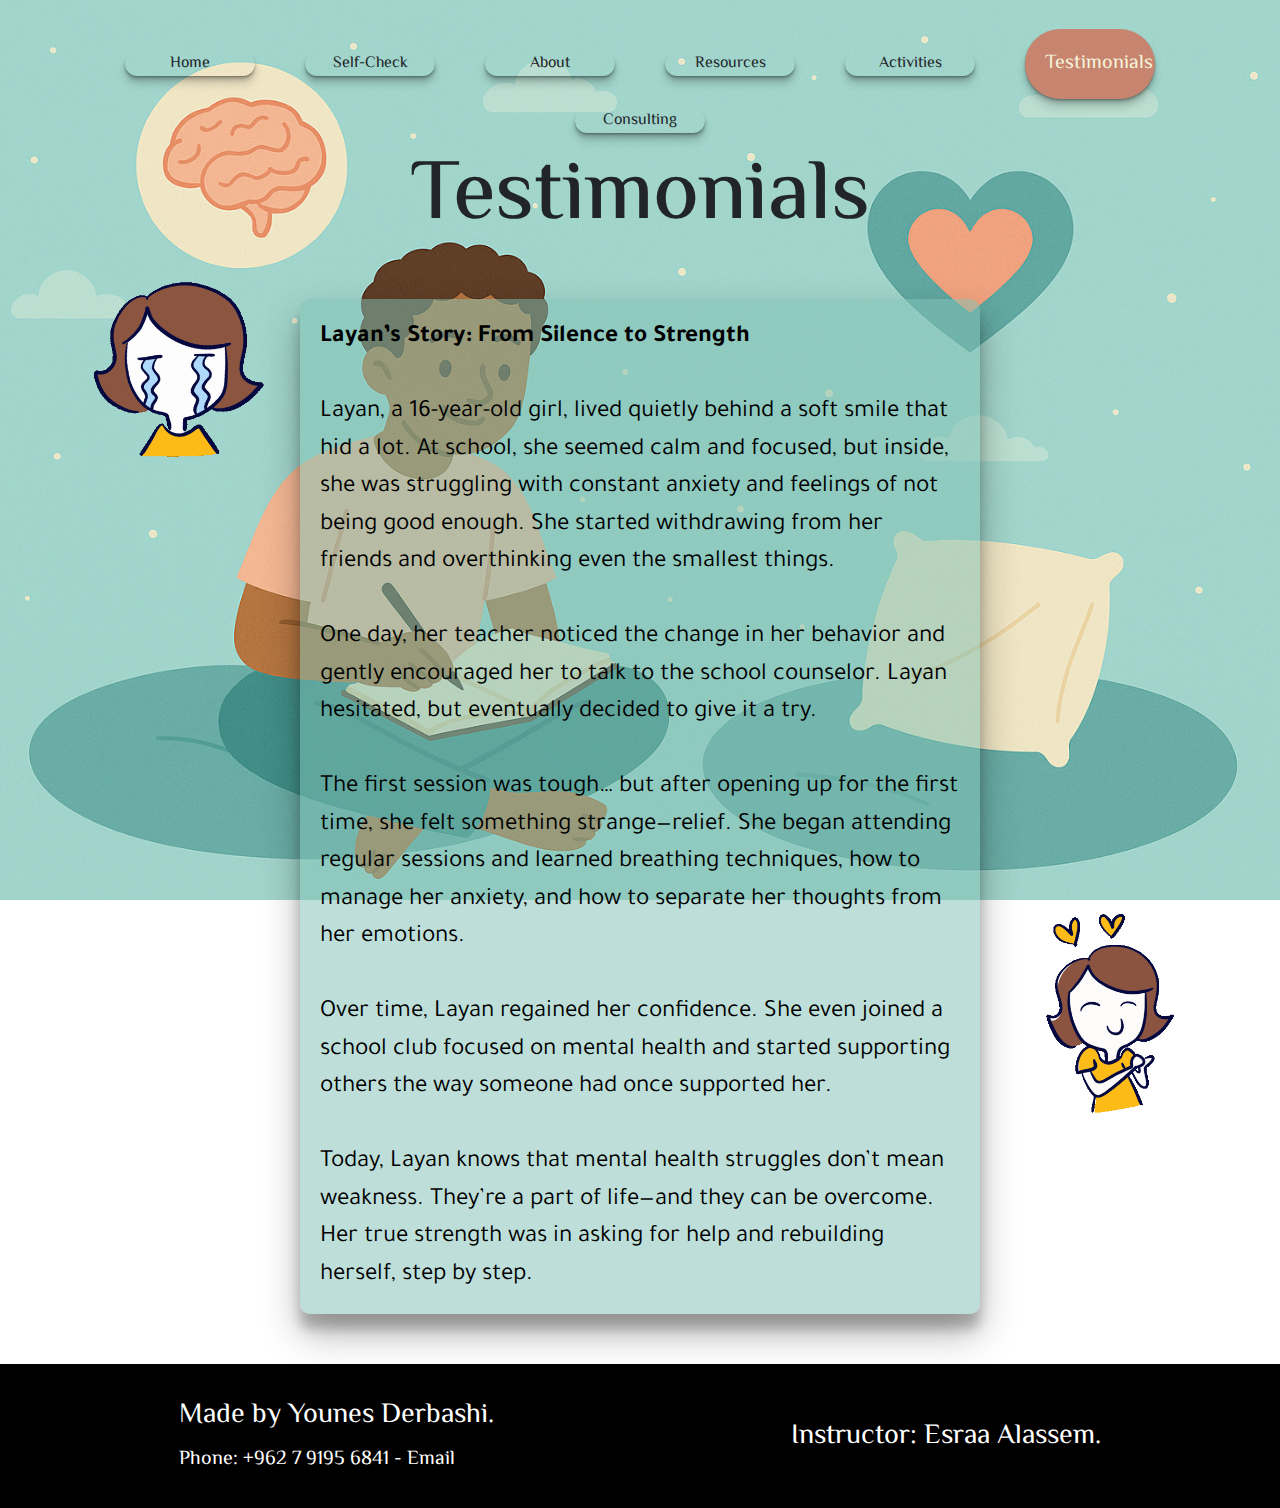
<file: testimonials.html>
<!DOCTYPE html>
<html lang="en">
<head>
	<link href="https://cdn.jsdelivr.net/npm/bootstrap@5.3.2/dist/css/bootstrap.min.css" rel="stylesheet">
    <link rel="stylesheet" href="style.css">
    <meta charset="UTF-8">
    <meta name="viewport" content="width=device-width, initial-scale=1.0">
    <link href="https://fonts.googleapis.com/css2?family=El+Messiri:wght@400;600&family=Tajawal:wght@400;700&display=swap" rel="stylesheet">
    <title>Testimonials - CalmSpace</title>
</head>
<body>
	<nav class="navbar navbar-expand-md justify-content-center mt-3">
		<div class="container-fluid flex-wrap justify-content-center">
		  <a class="nav-link custom-nav" href="index.html">Home</a>
		  <a class="nav-link custom-nav" href="form.html">Self-Check</a>
		  <a class="nav-link custom-nav" href="about.html">About</a>
		  <a class="nav-link custom-nav" href="resources.html">Resources</a>
		  <a class="nav-link custom-nav" href="activities.html">Activities</a>
		  <a class="nav-link custom-nav selected" style="font-size:20px" href="testimonials.html">Testimonials</a>
		  <a class="nav-link custom-nav" href="consulting.html">Consulting</a>
		</div>
	  </nav>
<h1>Testimonials</h1>
<div class="main">
<img class="img1" src="assets/gifs/sad-girl.gif" alt="Sad girl gif." width="250" height="250">
<p>
	<span style="font-weight: bold">Layan’s Story: From Silence to Strength</span>
	<br>
	<br>
Layan, a 16-year-old girl, lived quietly behind a soft smile that hid a lot. At school, she seemed calm and focused, but inside, she was struggling with constant anxiety and feelings of not being good enough. She started withdrawing from her friends and overthinking even the smallest things.
<br>
<br>
One day, her teacher noticed the change in her behavior and gently encouraged her to talk to the school counselor. Layan hesitated, but eventually decided to give it a try.
<br>
<br>
The first session was tough… but after opening up for the first time, she felt something strange—relief. She began attending regular sessions and learned breathing techniques, how to manage her anxiety, and how to separate her thoughts from her emotions.
<br>
<br>
Over time, Layan regained her confidence. She even joined a school club focused on mental health and started supporting others the way someone had once supported her.
<br>
<br>
Today, Layan knows that mental health struggles don’t mean weakness. They’re a part of life—and they can be overcome. Her true strength was in asking for help and rebuilding herself, step by step.
</p>
<img class="img2" src="assets/gifs/happy-girl.gif" alt="Happy girl gif."  width="250" height="250">
</div>

<style>
.main  {
	display: flex;
	justify-content: center;
}

.main p {
	max-width: 680px;	
	font-size: 25px;
	font-family: "Tajawal";
	margin-block: 50px;
	background-color: #7ebfb380;
	border-radius: 10px;
	color: #000;
	padding: 20px;
	box-shadow: 0 19px 38px rgba(0,0,0,0.30), 0 15px 12px rgba(0,0,0,0.22);
}
.img2 { 
	position: relative;
	top: 625px;
}

@media (orientation: portrait){
	.main p {
		margin-bottom: 150px;
	}

	.img1 {
		position: absolute;
		left: 325px;
		width: 100px;
		height: 100px;
	}
	.img2 {
		position: absolute;
		top: 1550px;
		width: 150px;
		height: 150px;

	}

}
</style>
<footer>
	<div class="footerColumn">Made by Younes Derbashi.
		<br><span style="font-size: 20px">Phone: +962 7 9195 6841 - </span>
		<span style="font-size: 20px"><a href="mailto:refshex.ana@gmail.com">Email</a></span>
	</div>
<div class="footerColumn">Instructor: <a href="https://www.linkedin.com/in/esraa-alassem-8b09a3246">Esraa Alassem</a>.</div>
</footer>
</body>
</html>
</file>
<file: style.css>
html { height: 100%; }

body {
    margin: 0;
    padding: 0;
    display: flex;
    flex-direction: column;
    background-image: url(assets/images/funny-landscape.png);
    background-attachment: fixed;
    background-position: center;
    background-size: cover;
    min-height: 100%;
}

nav {
	display: flex;
	flex-wrap: wrap;
	align-items: center;
	justify-content: center;
	margin-top: 30px;
}
nav a {
	width: 130px;
	text-align: center;
	margin-inline: 25px;
	margin-block: 5px;
	padding: 15px;
	font-family: "El Messiri";
	font-weight: bold;
	font-size: 25px;
	text-decoration: none;
	background-color: #eb9f87;
	border-radius: 50px;
	color: #fff;
	box-shadow: 0 1px 1px rgba(0,0,0,0.15), 0 2px 2px rgba(0,0,0,0.15), 0 4px 4px rgba(0,0,0,0.15), 0 8px 8px rgba(0,0,0,0.15);
}

nav a:hover {
	padding: 20px;
	font-size: 30px;
	background-color: #c7846f;
	color: beige;
}

.selected {
	padding: 20px;
	font-size: 30px;
	background-color: #c7846f;
	color: beige;
}

h1 {
    font-family: "El Messiri";
    font-size: clamp(38px, 7.5vw + 1rem, 86px);
    text-align: center;
    margin-bottom: 0;
}

header {
	display: flex;
	align-items: center;
	justify-conent: center;
	flex-direction: column;
}

main p {
	max-width: 680px;	
	font-size: 25px;
	font-family: "Tajawal";
	margin-inline: auto;
	margin-block: 50px;
	background-color: #7ebfb380;
	border-radius: 10px;
	color: #000;
	padding: 20px;
	box-shadow: 0 19px 38px rgba(0,0,0,0.30), 0 15px 12px rgba(0,0,0,0.22);
}

main {
	max-width: 680px;
	padding: 20px;
	margin-inline: auto;
}

main h2 {
	color: #000;
	padding: 20px;
}

li {font-size: 25px;}

.list-img {
	display: flex;
	justify-content: center;
	font-size: 25px;
	font-family: "Tajawal";
	margin-inline: auto;
	margin-block: 50px;
	background-color: #7ebfb380;
	border-radius: 10px;
	color: #000;
	padding: 20px;
	box-shadow: 0 19px 38px rgba(0,0,0,0.30), 0 15px 12px rgba(0,0,0,0.22);
}

.list-img img {width: 200px; height: 200px;}

.button {
	margin-inline: auto;
	width: 200px;
	text-align: center;
	padding: 15px;
	font-family: "El Messiri";
	font-weight: bold;
	font-size: 28px;
	text-decoration: none;
	background-color: #eb9f87;
	border-radius: 50px;
	color: #fff;
	box-shadow: 0 1px 1px rgba(0,0,0,0.15), 0 2px 2px rgba(0,0,0,0.15), 0 4px 4px rgba(0,0,0,0.15), 0 8px 8px rgba(0,0,0,0.15);
}

.button:hover { color: beige; background-color: #c7846f;}

ul {
	margin-inline: auto;
}

ul p { 
	font-size: 24px;
	font-weight: bold;
}

.image-below {
	position: relative;
	left: 500px;
	width: 250px;
	height: 250px;
}

form {
	display: flex;
	flex-direction: column;
	margin-inline: auto;
	background-color: #7ebfb380;
	box-shadow: 0 19px 38px rgba(0,0,0,0.30), 0 15px 12px rgba(0,0,0,0.22);
	font-size: 25px;
  	font-family: "Tajawal";
	padding: 20px;
	border-radius: 25px;
}

form > * { margin-block:6px; width: 420px;}

footer {
    margin-top: auto;
    align-self: stretch;
    display: flex;
    align-items: center;
    justify-content: space-around;
    background-color: #000;
    font-family: "El Messiri";
    font-size: 28px;
    color: #fff;
    padding: 30px;
}

footer a { color: #fff; text-decoration: none; }
footer a:hover { color: beige; text-decoration: underline; }

@media (orientation: portrait) {

	nav a {
		margin: 4px;
		font-size: 20px;	
		width: 99px;
		text-align: center;
	}
	
	img {
	left: 250px;
	width: 150px; 
	height: 150px;
}

	.footerColumn {font-size: 15px;}

	ol {padding: 0;}

}

textarea {resize: none;}
</file>
